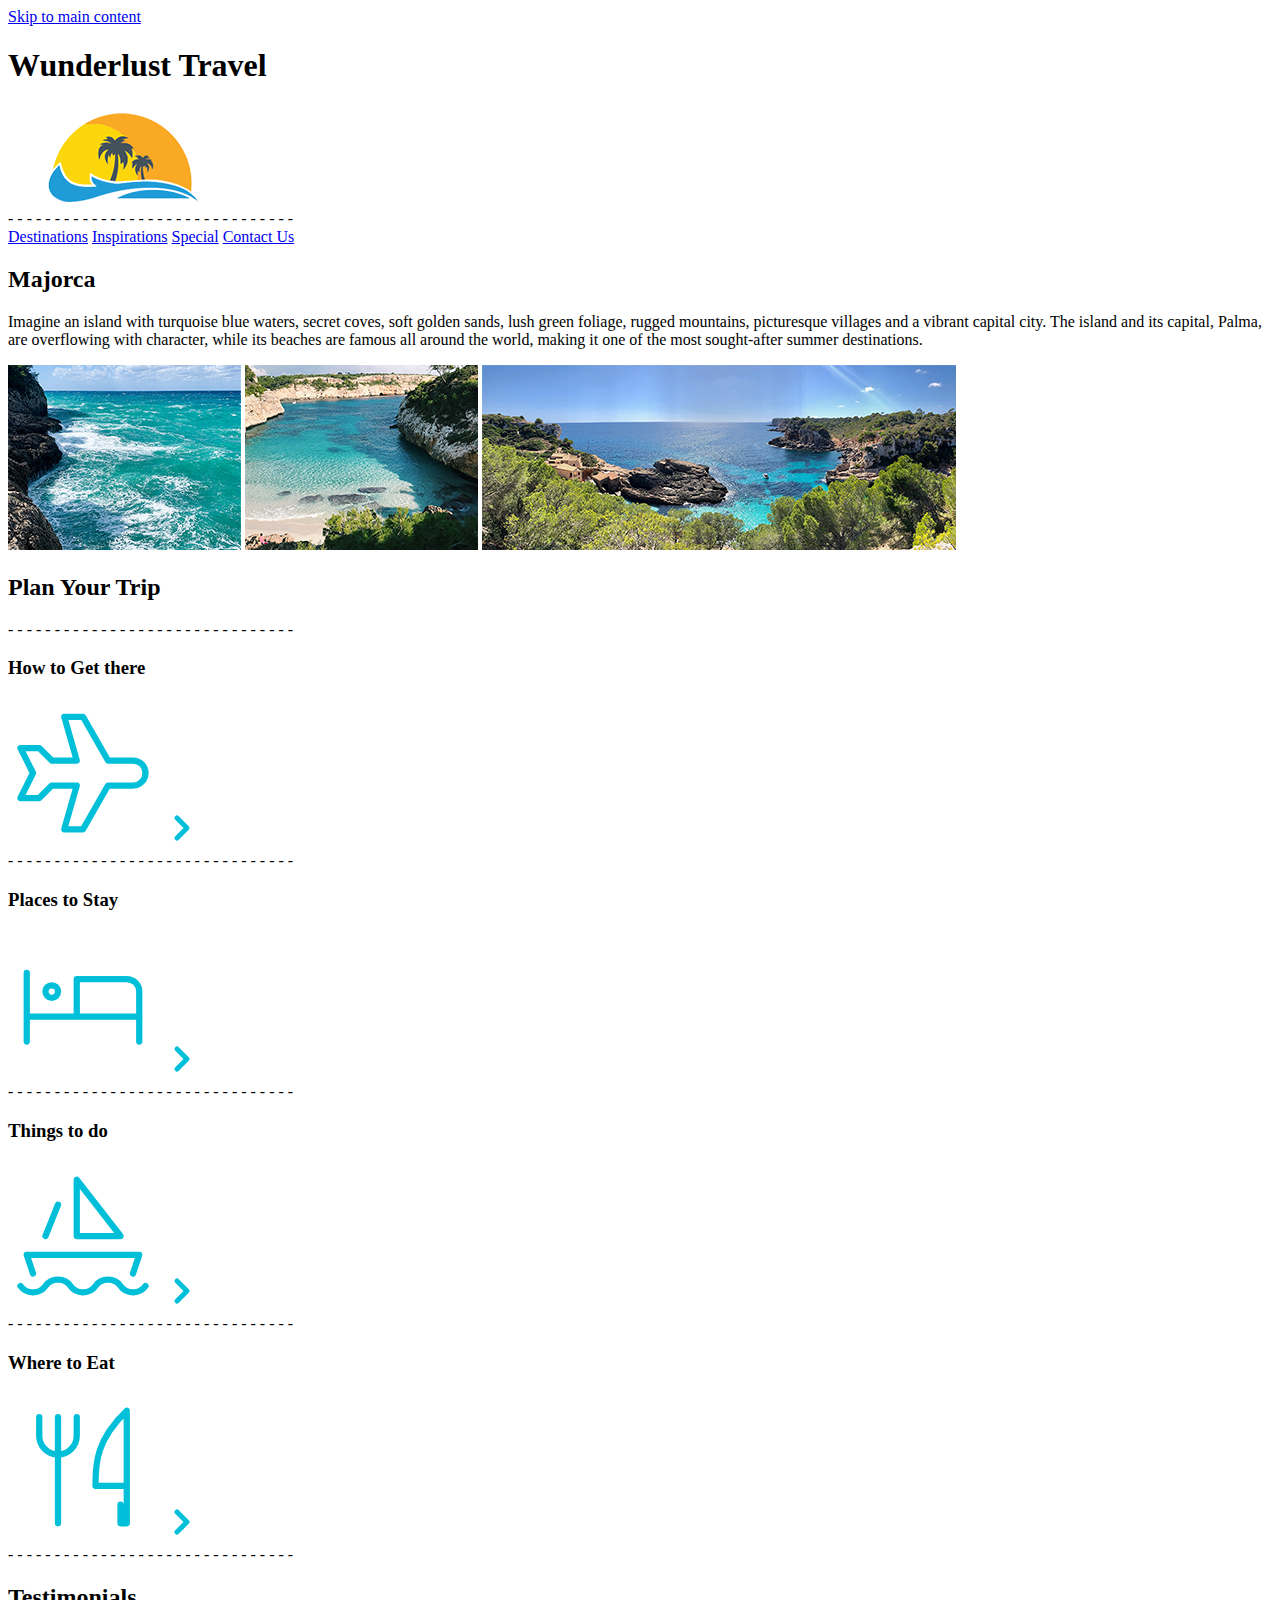
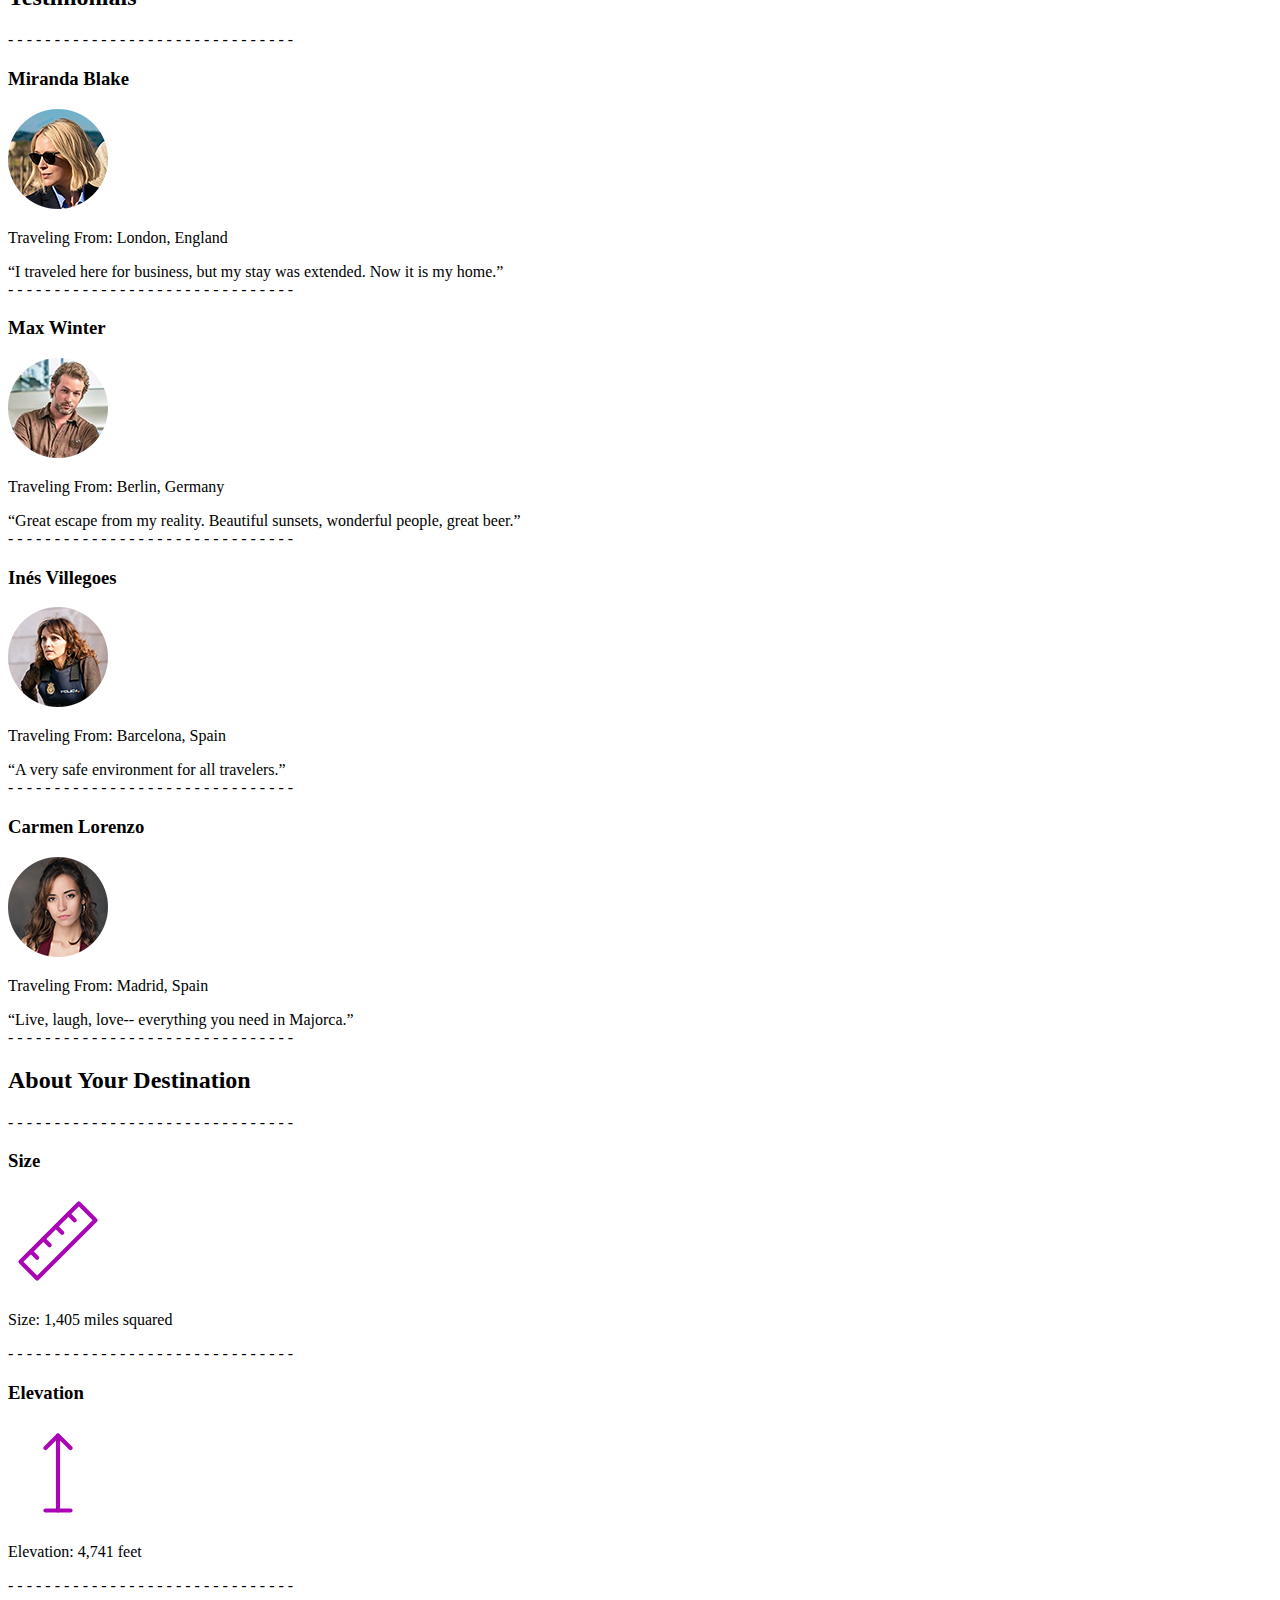
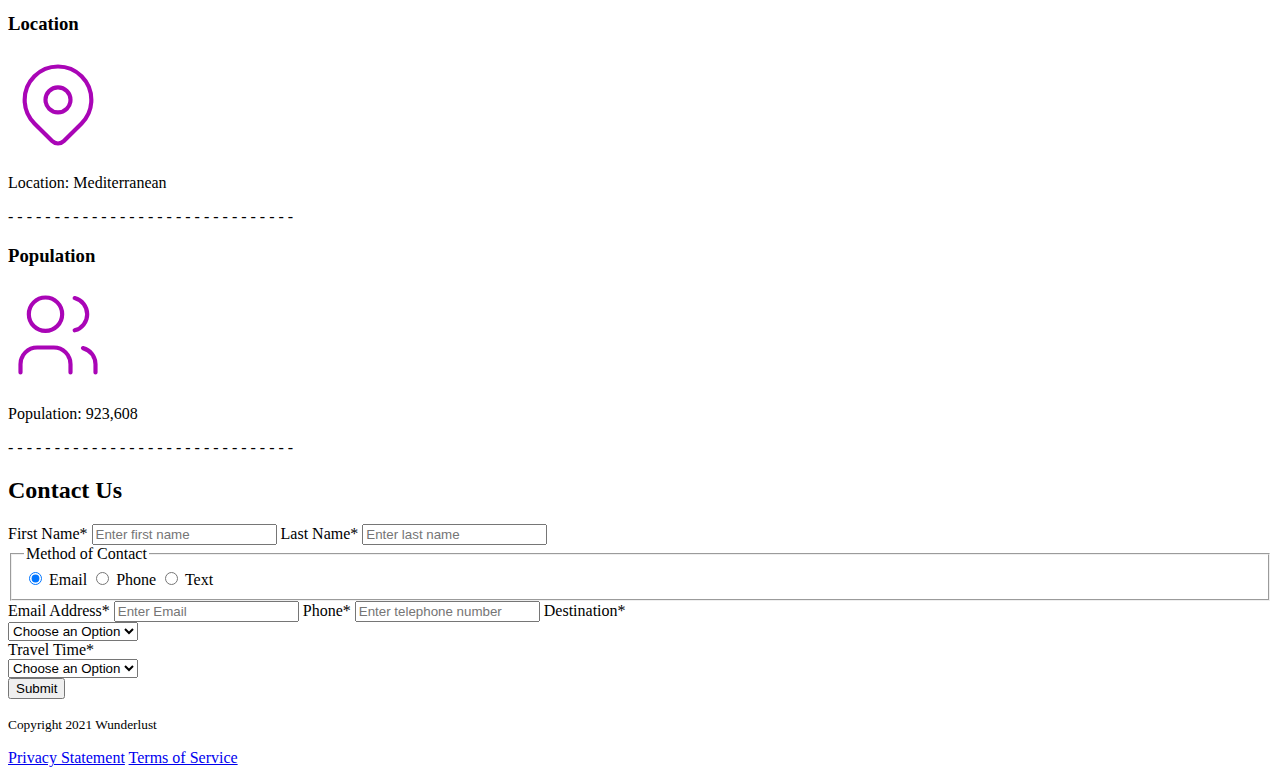
<file: index.html>
<!DOCTYPE html>
<html lang="en">
    <head>
		<meta charset="utf-8">
        <meta name ="viewport" content="width=device-width, initial-scale=1">
		<meta name="author" content="Valerie Loera">
		<title>Wunderlust Travel</title>
	</head>
	<body>
        <a href="#main-content" id="skipLink">Skip to main content</a>
		<header>
            <h1>Wunderlust Travel </h1>
            <picture>
                <source media="(max-width: 320px)" srcset="images/logo-S.png">
                <source media="(max-width: 780px)" srcset="images/logo-M.png">
                <source media="(min-width: 1024px)" srcset="images/logo-L.png">
                <img src="images/logo-S.png" alt="logo of wunderlust, a sun with two palm tress with water in front">
            </picture>
            
        </header>
        - - - - - - - - - - - - - - - - - - - - - - - - - - - - - - - 
        <nav>
            <a href="#destinations">Destinations</a>
            <a href="#inspirations">Inspirations</a>
            <a href="#special">Special</a>
            <a href="#contactus">Contact Us</a>
        </nav>


        <main>
            <section>
                <h2>Majorca</h2>
                <p>Imagine an island with turquoise blue waters, secret coves, soft golden sands, lush green foliage, rugged mountains, picturesque villages and a vibrant capital city. The island and its capital, Palma, are overflowing with character, while its beaches are famous all around the world, making it one of the most sought-after summer destinations.</p>
                <picture>
                    <source media="(min-width: 320px)" srcset="images/majorca-waves-S.png">
                    <source media="(max-width: 780px)" srcset="majorca-waves-M.png">
                    <source media="(max-width: 1024px)" srcset="majorca-waves-L.png">
                    <img src="majoeca-waves.png" alt="Waves in Majorca">
                </picture>

                <picture>
                    <source media="(min-width: 320px)" srcset="images/majorca-beach-S.png">
                    <source media="(max-width: 780px)" srcset="majorca-beach-M.png.png">
                    <source media="(max-width: 1024px)" srcset="majorca-beach-L.png">
                    <img src="majoeca-beach.png" alt="Beach in Majorca">
                </picture>

                <picture>
                    <source media="(min-width: 320px)" srcset="images/majorca-cove-S.png">
                    <source media="(max-width: 780px)" srcset="majorca-cove-M.png.png">
                    <source media="(max-width: 1024px)" srcset="majorca-cove-L.png">
                    <img src="majoeca-cove.png" alt="Cove in Majorca">
                </picture>
            </section>

            <section>
                <h2>Plan Your Trip</h2>
                - - - - - - - - - - - - - - - - - - - - - - - - - - - - - - - 

                <h3>How to Get there</h3>
                
                    <svg xmlns="http://www.w3.org/2000/svg" class="icon icon-tabler icon-tabler-plane" width="150" height="150" viewBox="0 0 24 24" stroke-width="1" stroke="#00bfd8" fill="none" stroke-linecap="round" stroke-linejoin="round">
                        <path stroke="none" d="M0 0h24v24H0z" fill="none"/>
                        <path d="M16 10h4a2 2 0 0 1 0 4h-4l-4 7h-3l2 -7h-4l-2 2h-3l2 -4l-2 -4h3l2 2h4l-2 -7h3z" />
                    </svg>
                    <a href=”#” title=”Searchforflights”>
                        <svg xmlns="http://www.w3.org/2000/svg" class="icon icon-tabler icon-tabler-chevron-right" width="40" height="40" viewBox="0 0 24 24" stroke-width="3" stroke="#00bfd8" fill="none" stroke-linecap="round" stroke-linejoin="round">
                            <path stroke="none" d="M0 0h24v24H0z" fill="none"/>
                            <polyline points="9 6 15 12 9 18" />
                        </svg>
                    </a>
            </section>
- - - - - - - - - - - - - - - - - - - - - - - - - - - - - - - 
            <section>
                <h3>Places to Stay</h3>
                <svg xmlns="http://www.w3.org/2000/svg" class="icon icon-tabler icon-tabler-bed" width="150" height="150" viewBox="0 0 24 24" stroke-width="1" stroke="#00bfd8" fill="none" stroke-linecap="round" stroke-linejoin="round">
                    <path stroke="none" d="M0 0h24v24H0z" fill="none"/>
                    <path d="M3 7v11m0 -4h18m0 4v-8a2 2 0 0 0 -2 -2h-8v6" />
                    <circle cx="7" cy="10" r="1" />
                </svg>
                  
                <a href=”#” title=”SearchforHotels”>
                    <svg xmlns="http://www.w3.org/2000/svg" class="icon icon-tabler icon-tabler-chevron-right" width="40" height="40" viewBox="0 0 24 24" stroke-width="3" stroke="#00bfd8" fill="none" stroke-linecap="round" stroke-linejoin="round">
                        <path stroke="none" d="M0 0h24v24H0z" fill="none"/>
                        <polyline points="9 6 15 12 9 18" />
                    </svg>
                </a>
            </section>

- - - - - - - - - - - - - - - - - - - - - - - - - - - - - - - 
            <section>
                <h3>Things to do</h3>
                <svg xmlns="http://www.w3.org/2000/svg" class="icon icon-tabler icon-tabler-sailboat" width="150" height="150" viewBox="0 0 24 24" stroke-width="1" stroke="#00bfd8" fill="none" stroke-linecap="round" stroke-linejoin="round">
                    <path stroke="none" d="M0 0h24v24H0z" fill="none"/>
                    <path d="M2 20a2.4 2.4 0 0 0 2 1a2.4 2.4 0 0 0 2 -1a2.4 2.4 0 0 1 2 -1a2.4 2.4 0 0 1 2 1a2.4 2.4 0 0 0 2 1a2.4 2.4 0 0 0 2 -1a2.4 2.4 0 0 1 2 -1a2.4 2.4 0 0 1 2 1a2.4 2.4 0 0 0 2 1a2.4 2.4 0 0 0 2 -1" />
                    <path d="M4 18l-1 -3h18l-1 3" />
                    <path d="M11 12h7l-7 -9v9" />
                    <line x1="8" y1="7" x2="6" y2="12" />
                  </svg>
                  
                <a href=”#” title=”SearchforActivities”>
                  <svg xmlns="http://www.w3.org/2000/svg" class="icon icon-tabler icon-tabler-chevron-right" width="40" height="40" viewBox="0 0 24 24" stroke-width="3" stroke="#00bfd8" fill="none" stroke-linecap="round" stroke-linejoin="round">
                    <path stroke="none" d="M0 0h24v24H0z" fill="none"/>
                    <polyline points="9 6 15 12 9 18" />
                  </svg>
                </a>
            </section>


- - - - - - - - - - - - - - - - - - - - - - - - - - - - - - -
            <section>
                <h3>Where to Eat</h3>
                <svg xmlns="http://www.w3.org/2000/svg" class="icon icon-tabler icon-tabler-tools-kitchen-2" width="150" height="150" viewBox="0 0 24 24" stroke-width="1" stroke="#00bfd8" fill="none" stroke-linecap="round" stroke-linejoin="round">
                    <path stroke="none" d="M0 0h24v24H0z" fill="none"/>
                    <path d="M19 3v12h-5c-.023 -3.681 .184 -7.406 5 -12zm0 12v6h-1v-3m-10 -14v17m-3 -17v3a3 3 0 1 0 6 0v-3" />
                  </svg>
                  
                <a href=”#” title=”SearchforRestaurants”> 
                  <svg xmlns="http://www.w3.org/2000/svg" class="icon icon-tabler icon-tabler-chevron-right" width="40" height="40" viewBox="0 0 24 24" stroke-width="3" stroke="#00bfd8" fill="none" stroke-linecap="round" stroke-linejoin="round">
                    <path stroke="none" d="M0 0h24v24H0z" fill="none"/>
                    <polyline points="9 6 15 12 9 18" />
                  </svg>
                </a>
            </section>


- - - - - - - - - - - - - - - - - - - - - - - - - - - - - - - 

            <section>
                <h2>Testimonials</h2>
- - - - - - - - - - - - - - - - - - - - - - - - - - - - - - - 
                <section>
                    <h3>Miranda Blake</h3>
                    <picture>
                        <source media="(min-width: 320px)" srcset="images/miranda-blake-S.png">
                        <source media="(max-width: 780px)" srcset="miranda-blake-M.png">
                        <source media="(max-width: 1024px)" srcset="miranda-blake-L.png">
                        <img src="miranda-blake.png" alt="Photo of Miranada Blake">
                    </picture>
                    <p>Traveling From: London, England</p>
                    <q>I traveled here for business, but my stay was extended. Now it is my home.</q>
                </section>
- - - - - - - - - - - - - - - - - - - - - - - - - - - - - - - 
                <section>
                    <h3>Max Winter</h3>
                    <picture>
                        <source media="(min-width: 320px)" srcset="images/max-winter-S.png">
                        <source media="(max-width: 780px)" srcset="max-winter-M.png">
                        <source media="(max-width: 1024px)" srcset="max-winter-L.png">
                        <img src="max-winter.png" alt="Photo of Max Winter">
                    </picture> 
                    <p>Traveling From: Berlin, Germany</p>
                        <q>Great escape from my reality. Beautiful sunsets, wonderful people, great beer.</q>
                </section>
- - - - - - - - - - - - - - - - - - - - - - - - - - - - - - - 
                <section>
                    <h3>Inés Villegoes</h3>
                    <picture>
                        <source media="(min-width: 320px)" srcset="images/ines-villegoes-S.png">
                        <source media="(max-width: 780px)" srcset="ines-villegoes-M.png">
                        <source media="(max-width: 1024px)" srcset="ines-villegoes-L.png">
                        <img src="ines-villegoes.png" alt="Photo of Ines Villegoes">
                    </picture>
                    <p>Traveling From: Barcelona, Spain</p>
                        <q>A very safe environment for all travelers.</q>
                </section>

- - - - - - - - - - - - - - - - - - - - - - - - - - - - - - - 
                <article>
                    <h3>Carmen Lorenzo</h3>
                    <picture>
                        <source media="(min-width: 320px)" srcset="images/carmen-lorenzo-S.png">
                        <source media="(max-width: 780px)" srcset="carmen-lorenzo-M.png">
                        <source media="(max-width: 1024px)" srcset="carmen-lorenzo-L.png">
                        <img src="carmen-lorenzo.png" alt="Photo of Caremn Lorenzo">
                    </picture>
                    <p>Traveling From: Madrid, Spain</p>
                    <q>Live, laugh, love-- everything you need in Majorca.</q>
                </article>
            </section>
- - - - - - - - - - - - - - - - - - - - - - - - - - - - - - - 

            <section>
                <h2>About Your Destination</h2>
- - - - - - - - - - - - - - - - - - - - - - - - - - - - - - - 
                <section>
                    <h3>Size</h3>
                    <svg xmlns="http://www.w3.org/2000/svg" class="icon icon-tabler icon-tabler-ruler-2" width="100" height="100" viewBox="0 0 24 24" stroke-width="1" stroke="#a905b6" fill="none" stroke-linecap="round" stroke-linejoin="round">
                    <path stroke="none" d="M0 0h24v24H0z" fill="none"/>
                    <path d="M17 3l4 4l-14 14l-4 -4z" />
                    <path d="M16 7l-1.5 -1.5" />
                    <path d="M13 10l-1.5 -1.5" />
                    <path d="M10 13l-1.5 -1.5" />
                    <path d="M7 16l-1.5 -1.5" />
                    </svg>

                    <p>Size: 1,405 miles squared</p>
                </section>

- - - - - - - - - - - - - - - - - - - - - - - - - - - - - - - 
                <section> 
                    <h3>Elevation</h3>
                    <svg xmlns="http://www.w3.org/2000/svg" class="icon icon-tabler icon-tabler-arrow-top-bar" width="100" height="100" viewBox="0 0 24 24" stroke-width="1" stroke="#a905b6" fill="none" stroke-linecap="round" stroke-linejoin="round">
                    <path stroke="none" d="M0 0h24v24H0z" fill="none"/>
                    <line x1="12" y1="21" x2="12" y2="3" />
                    <path d="M15 6l-3 -3l-3 3" />
                    <line x1="9" y1="21" x2="15" y2="21" />
                    </svg>

                    <p>Elevation: 4,741 feet</p>
                </section>
- - - - - - - - - - - - - - - - - - - - - - - - - - - - - - - 
                <section>   
                    <h3>Location</h3>
                    <svg xmlns="http://www.w3.org/2000/svg" class="icon icon-tabler icon-tabler-map-pin" width="100" height="100" viewBox="0 0 24 24" stroke-width="1" stroke="#a905b6" fill="none" stroke-linecap="round" stroke-linejoin="round">
                    <path stroke="none" d="M0 0h24v24H0z" fill="none"/>
                    <circle cx="12" cy="11" r="3" />
                    <path d="M17.657 16.657l-4.243 4.243a2 2 0 0 1 -2.827 0l-4.244 -4.243a8 8 0 1 1 11.314 0z" />
                    </svg>
                    <p>Location: Mediterranean</p>
                </section> 
- - - - - - - - - - - - - - - - - - - - - - - - - - - - - - - 
                <section> 
                    <h3>Population</h3>
                    <svg xmlns="http://www.w3.org/2000/svg" class="icon icon-tabler icon-tabler-users" width="100" height="100" viewBox="0 0 24 24" stroke-width="1" stroke="#a905b6" fill="none" stroke-linecap="round" stroke-linejoin="round">
                    <path stroke="none" d="M0 0h24v24H0z" fill="none"/>
                    <circle cx="9" cy="7" r="4" />
                    <path d="M3 21v-2a4 4 0 0 1 4 -4h4a4 4 0 0 1 4 4v2" />
                    <path d="M16 3.13a4 4 0 0 1 0 7.75" />
                    <path d="M21 21v-2a4 4 0 0 0 -3 -3.85" />
                    </svg>

                    <p>Population: 923,608</p>
                </section>
            </section>
        
    
- - - - - - - - - - - - - - - - - - - - - - - - - - - - - - - 
            <section>
                <h2>Contact Us</h2>
                <form>
                    <label for="myfirstname">First Name<span class="required">*</span></label> 
                    <input type="text" id="myfirstname" name="myfirstname" placeholder="Enter first name" required>

                    <label for="mylastname">Last Name<span class="required">*</span></label> 
                    <input type="text" id="mylastname" name="mylastname" placeholder="Enter last name" required>

                    <fieldset>
                        <legend>Method of Contact</legend>
                        <input type="radio" name="contact-pref" id="pref-email" checked>
                        <label for="pref-email">Email</label>
                        <input type="radio" name="contact-pref" id="pref-phone">
                        <label for="pref-phone">Phone</label>
                        <input type="radio"
                        name="contact-pref" id="pref-text">
                        <label for="pref-text">Text</label>
                    </fieldset>
                    
                    <label for="my-email">Email Address<span class="required">*</span></label>
				    <input type="email" name="my-email" id="my-email" placeholder="Enter Email" required>
                    <label for="my-phone">Phone<span class="required">*</span></label>
				    <input type="tel" name="my-phone" id="my-phone" placeholder="Enter telephone number" required>
                    
                    <label for="destination">Destination<span class="required">*</span></label>
                            <div class="custom-select">
                                <select name="destination" id="destination" required>
                                    <option value="" disabled selected>Choose an Option</option>
                                    <option value="barcelona">Barcelona</option>
                                    <option value="granada">Granada</option>
                                    <option value="ibiza">Ibiza</option>
                                    <option value="madrid">Madrid</option>
                                    <option value="majora">Majora</option>
                                    <option value="seville">Seville</option>
                                    <option value="tenerife">Tenerife</option>
                                    <option value="valencia">Valencia</option>
                                </select>
                                <span class="focus"></span>
                            </div>

                    <label for="traveltime">Travel Time<span class="required">*</span></label>
                            <div class="custom-select">
                                <select name="traveltime" id="traveltime" required>
                                    <option value="" disabled selected>Choose an Option</option>
                                    <option value="fall">Fall</option>
                                    <option value="winter">Winter</option>
                                    <option value="spring">Spring</option>
                                    <option value="summer">Summer</option>
                                    <option value="flexible">Flexible</option>
                                </select>
                                <span class="focus"></span>
                            </div>

                    <input type="submit" name="mySubmit" id="mySubmit" value="Submit">
                </form>
            </section>


        </main>

        <footer>
            <p><small>Copyright 2021 Wunderlust</small></p>
            <a href="#">Privacy Statement</a>
            <a href="#">Terms of Service</a>
        </footer>
    </body>
</html>
</file>
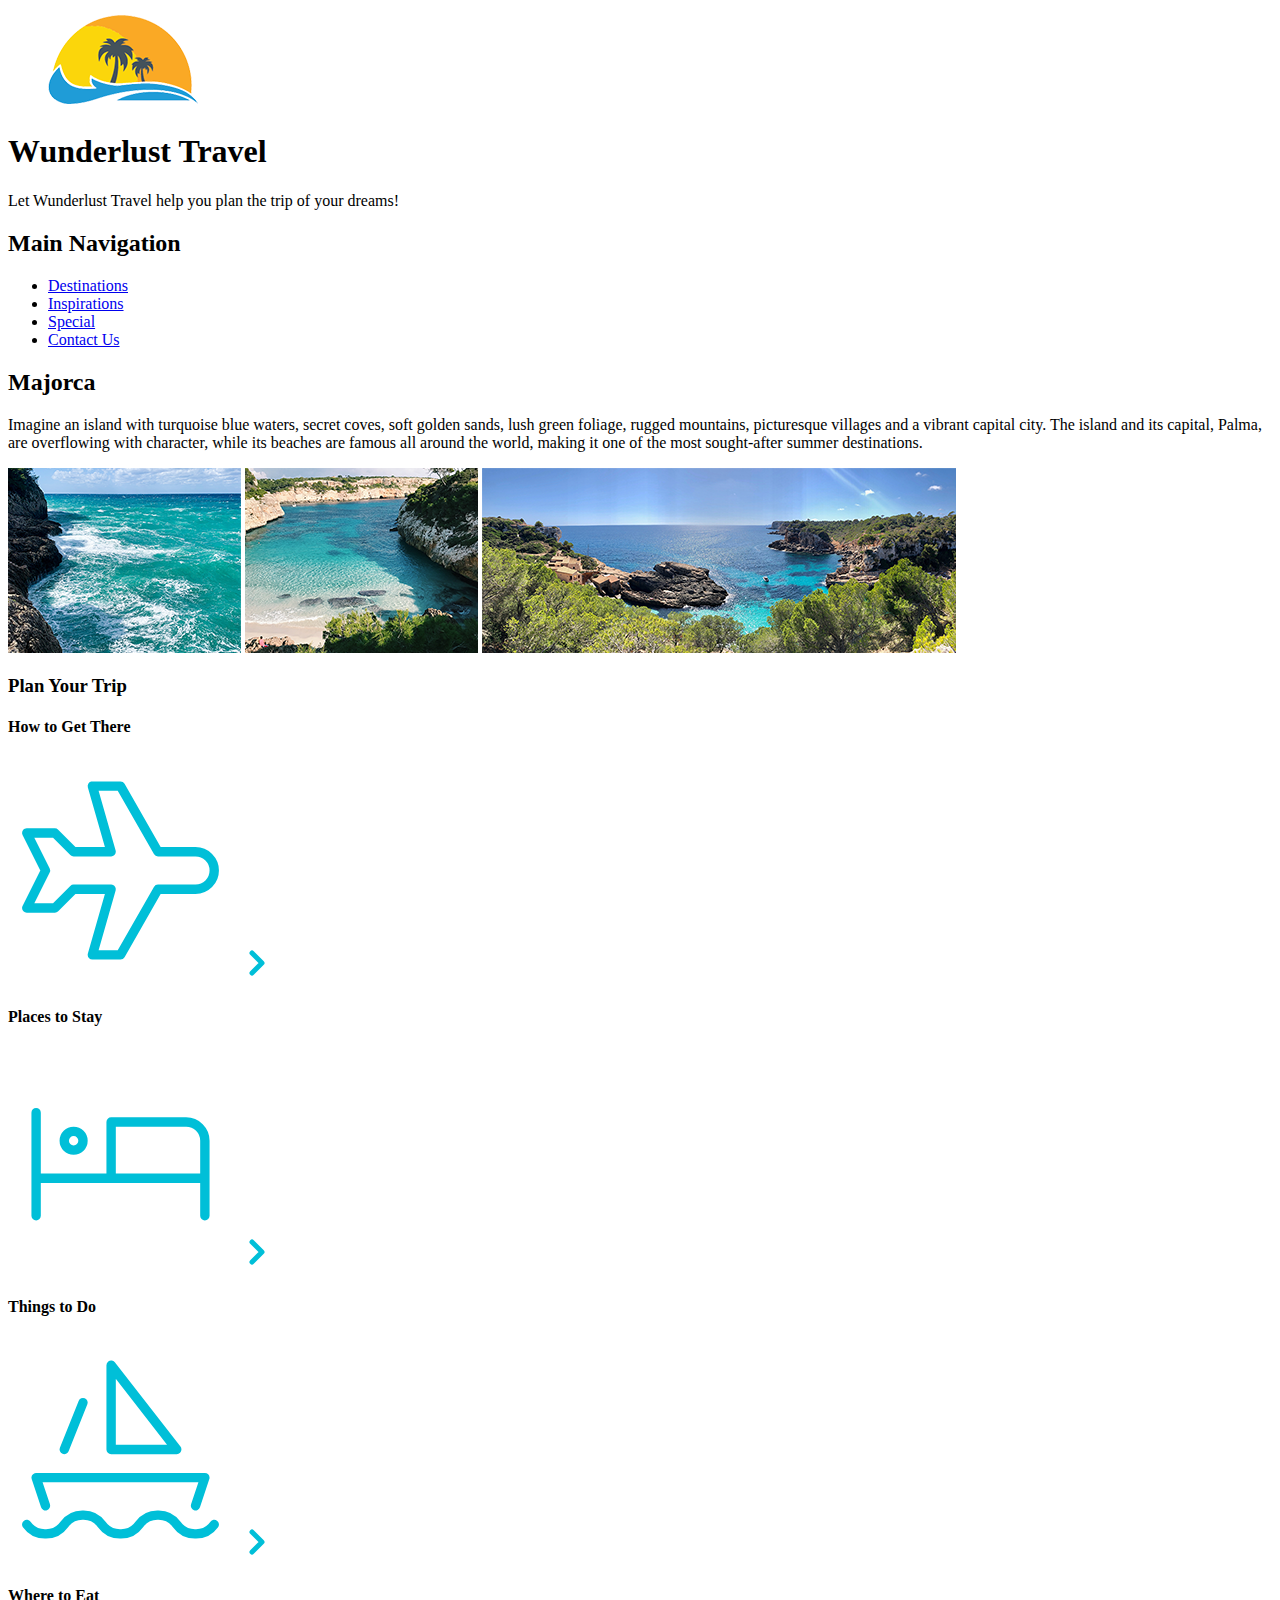
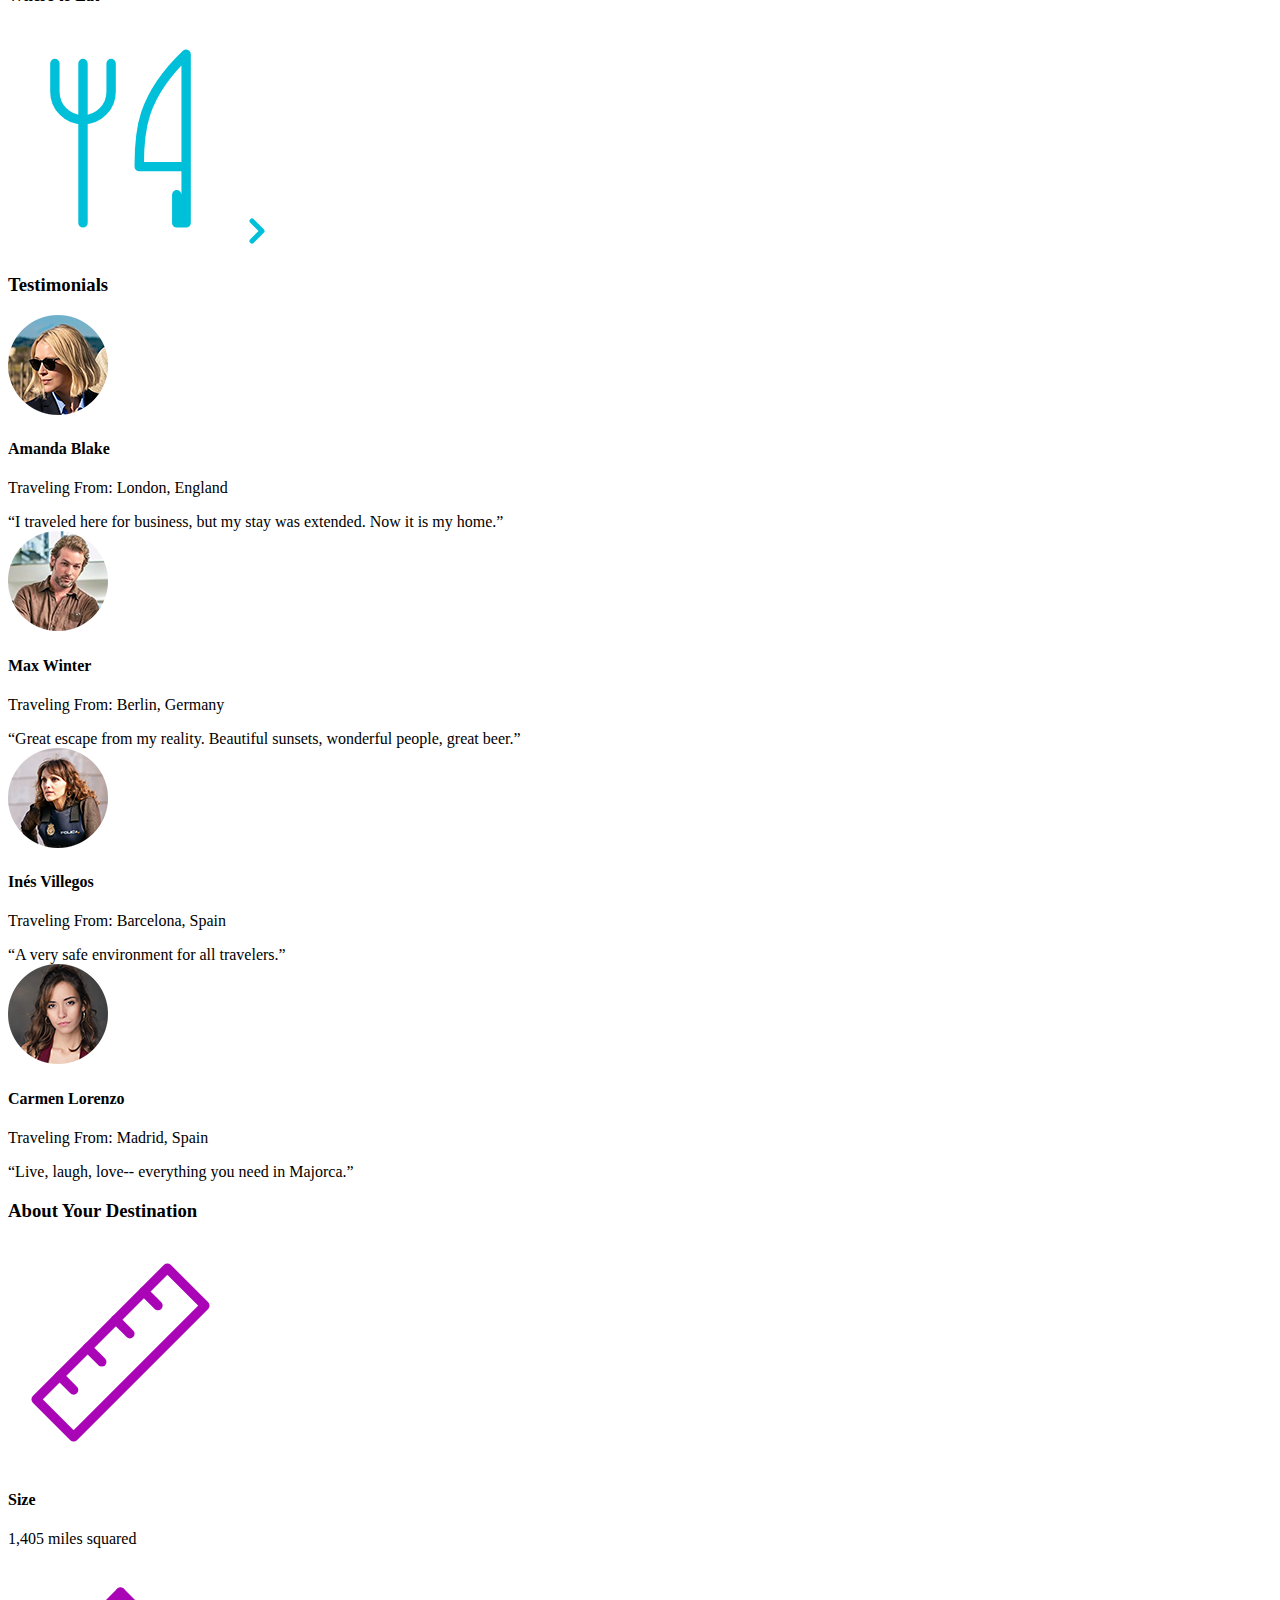
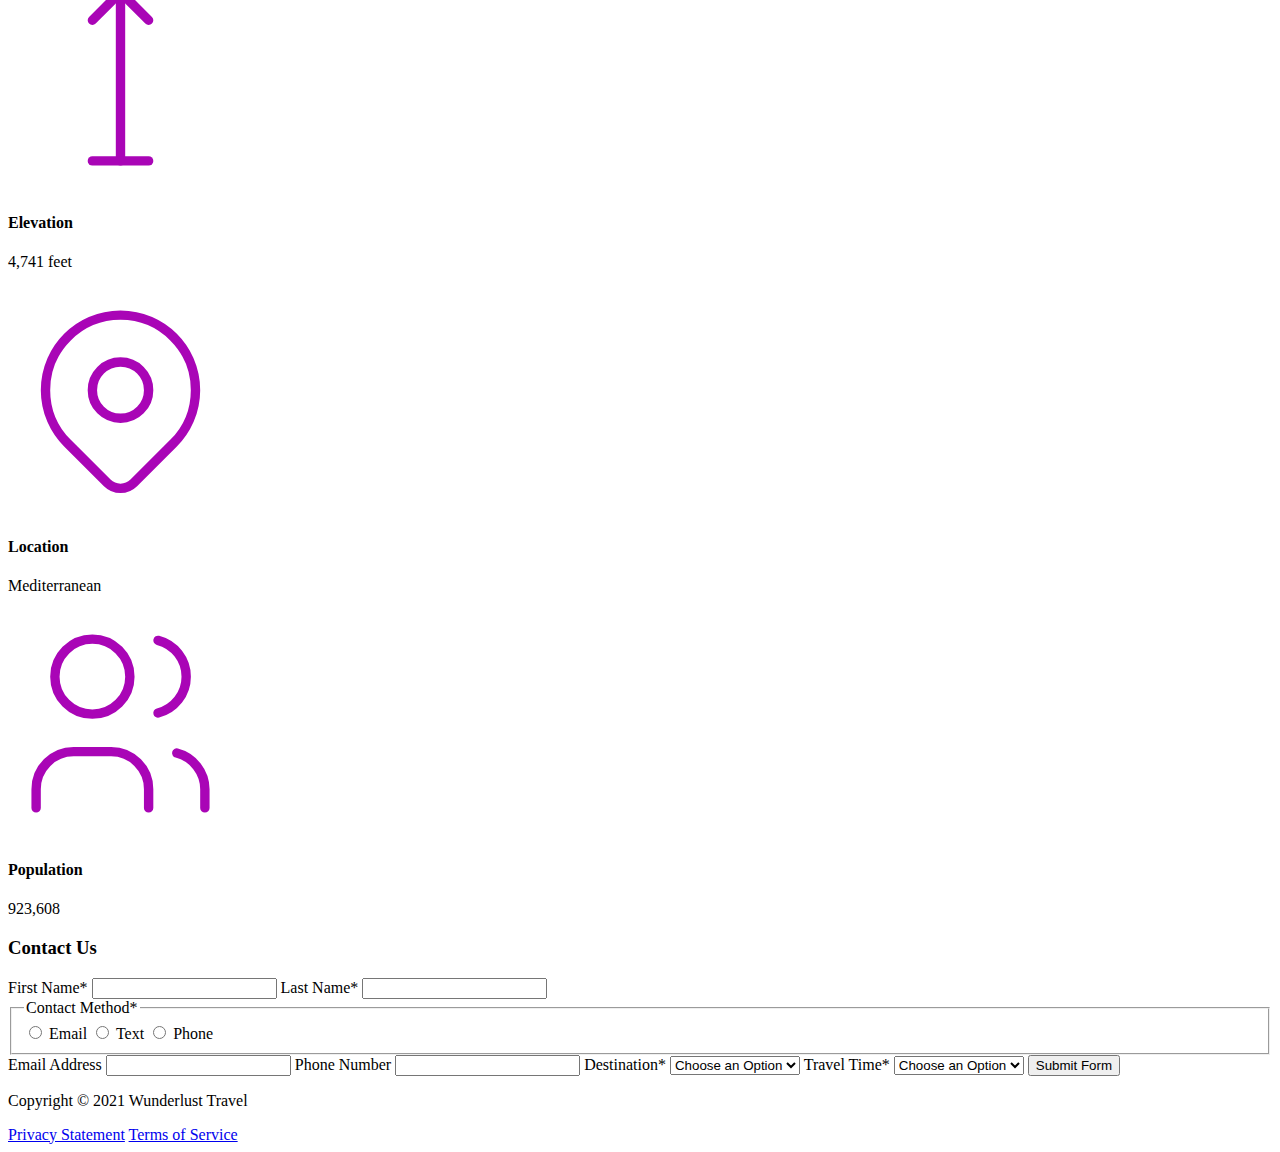
<file: majorca.html>
<!DOCTYPE html>
<html lang="en">
    <head>
<!--         Add all required tags in the head here - meta tags for SEO, responsiveness, and with info about the page, etc., in addition to tags to create a card on Twitter with a large image and open graph tags to allow for sharing on other social media sites -->
        <meta charset="utf-8">
        <meta name ="viewport" content="width=device-width, initial-scale=1">
        <meta name="author" content="Valerie Loera">
        <meta name="description" content="The website for Majorca, best place to plan a trip.">
        <title>Wunderlust Travel</title>
        <!-- OPEN GRAPH/SOCIAL MEDIA META TAGS -->

        <!-- For Twitter -->
        <meta name="twitter:card" content="summary">
        <meta name="twitter:site" content="@WunderlustTravel">
        <meta name="twitter:tile" content="Wunderlust Travel">
        <meta name="twitter:description" content="Learn more about Wunderlust Travel.">
        <meta name="twitter:image" content="https://lpalson.github.io/wunderlust/images/logo.png">

        <!-- Open Graph -->	
        <meta property="og:title" content="Wunderlust Travel">
        <meta property="og:description" content="Information about Wunderlust travel.">
        <meta property="og:image" content="https://lpalson.github.io/wunderlust/images/logo.png">
        <meta property="og:url" content="https://WunderlustTravel.org">
        <meta property="og:type" content="Website">

    </head>
    <body>
<!--         Reveiew the document and add the proper tags to all of the headings  throughout. Use the outline feature in the validator to ensure that these have been added correctly. See the image of the correct outline as a reference if you have questions 

Also review the alt text on all of the images to ensure that it is descriptive and appropriate-->
        <header>
            <picture>
                <source media="(max-width: 320px)" srcset="images/logo-S.png">
                <source media="(max-width: 780px)" srcset="images/logo-M.png">
                <source media="(min-width: 1024px)" srcset="images/logo-L.png">
                <img src="images/logo-S.png" alt="logo of wunderlust, a sun with two palm tress with water in front">
            </picture>
            <h1>Wunderlust Travel</h1>
            <p>Let Wunderlust Travel help you plan the trip of your dreams!</p>
            <nav>
                <h2>Main Navigation</h2>
                <ul>
                    <li><a href="#">Destinations</a></li>
                    <li><a href="#">Inspirations</a></li>
                    <li><a href="#">Special</a></li>
                    <li><a href="#">Contact Us</a></li>
                </ul>
            </nav>
        </header>
        <main>
            <article>  
                <h2>Majorca</h2>
                <p>Imagine an island with turquoise blue waters, secret coves, soft golden sands, lush green foliage, rugged mountains, picturesque villages and a vibrant capital city. The island and its capital, Palma, are overflowing with character, while its beaches are famous all around the world, making it one of the most sought-after summer destinations.</p>
                <picture>
                    <source media="(min-width: 320px)" srcset="images/majorca-waves-S.png">
                    <source media="(max-width: 780px)" srcset="majorca-waves-M.png">
                    <source media="(max-width: 1024px)" srcset="majorca-waves-L.png">
                    <img src="majoeca-waves.png" alt="Waves in Majorca">
                </picture>
                <picture>
                    <source media="(min-width: 320px)" srcset="images/majorca-beach-S.png">
                    <source media="(max-width: 780px)" srcset="majorca-beach-M.png.png">
                    <source media="(max-width: 1024px)" srcset="majorca-beach-L.png">
                    <img src="majoeca-beach.png" alt="Beach in Majorca">
                </picture>
                <picture>
                    <source media="(min-width: 320px)" srcset="images/majorca-cove-S.png">
                    <source media="(max-width: 780px)" srcset="majorca-cove-M.png.png">
                    <source media="(max-width: 1024px)" srcset="majorca-cove-L.png">
                    <img src="majoeca-cove.png" alt="Cove in Majorca">
                </picture>
                <section>
                    <h3>Plan Your Trip</h3>
                    <section>
                        <h4>How to Get There</h4>
                        <svg xmlns="http://www.w3.org/2000/svg" class="icon icon-tabler icon-tabler-plane" width="225" height="225" viewBox="0 0 24 24" stroke-width="1" stroke="#00bfd8" fill="none" stroke-linecap="round" stroke-linejoin="round"> <path stroke="none" d="M0 0h24v24H0z" fill="none"/> <path d="M16 10h4a2 2 0 0 1 0 4h-4l-4 7h-3l2 -7h-4l-2 2h-3l2 -4l-2 -4h3l2 2h4l-2 -7h3z" /></svg>
                        <a href="#" title="Search for flights">
                            <svg xmlns="http://www.w3.org/2000/svg" class="icon icon-tabler icon-tabler-chevron-right" width="40" height="40" viewBox="0 0 24 24" stroke-width="3" stroke="#00bfd8" fill="none" stroke-linecap="round" stroke-linejoin="round"><path stroke="none" d="M0 0h24v24H0z" fill="none"/><polyline points="9 6 15 12 9 18" /></svg>
                        </a>
                    </section>      
                    <section>
                        <h4>Places to Stay</h4>
                        <svg xmlns="http://www.w3.org/2000/svg" class="icon icon-tabler icon-tabler-bed" width="225" height="225" viewBox="0 0 24 24" stroke-width="1" stroke="#00bfd8" fill="none" stroke-linecap="round" stroke-linejoin="round"><path stroke="none" d="M0 0h24v24H0z" fill="none"/><path d="M3 7v11m0 -4h18m0 4v-8a2 2 0 0 0 -2 -2h-8v6" /><circle cx="7" cy="10" r="1" /></svg>
                        <a href="#" title="Search for hotels">
                            <svg xmlns="http://www.w3.org/2000/svg" class="icon icon-tabler icon-tabler-chevron-right" width="40" height="40" viewBox="0 0 24 24" stroke-width="3" stroke="#00bfd8" fill="none" stroke-linecap="round" stroke-linejoin="round"><path stroke="none" d="M0 0h24v24H0z" fill="none"/><polyline points="9 6 15 12 9 18" /></svg> 
                        </a>
                    </section>
                    <section>
                        <h4>Things to Do</h4>
                        <svg xmlns="http://www.w3.org/2000/svg" class="icon icon-tabler icon-tabler-sailboat" width="225" height="225" viewBox="0 0 24 24" stroke-width="1" stroke="#00bfd8" fill="none" stroke-linecap="round" stroke-linejoin="round"><path stroke="none" d="M0 0h24v24H0z" fill="none"/><path d="M2 20a2.4 2.4 0 0 0 2 1a2.4 2.4 0 0 0 2 -1a2.4 2.4 0 0 1 2 -1a2.4 2.4 0 0 1 2 1a2.4 2.4 0 0 0 2 1a2.4 2.4 0 0 0 2 -1a2.4 2.4 0 0 1 2 -1a2.4 2.4 0 0 1 2 1a2.4 2.4 0 0 0 2 1a2.4 2.4 0 0 0 2 -1" /><path d="M4 18l-1 -3h18l-1 3" /><path d="M11 12h7l-7 -9v9" /><line x1="8" y1="7" x2="6" y2="12" /></svg>
                        <a href="#" title="Search for Activities">
                            <svg xmlns="http://www.w3.org/2000/svg" class="icon icon-tabler icon-tabler-chevron-right" width="40" height="40" viewBox="0 0 24 24" stroke-width="3" stroke="#00bfd8" fill="none" stroke-linecap="round" stroke-linejoin="round"><path stroke="none" d="M0 0h24v24H0z" fill="none"/><polyline points="9 6 15 12 9 18" /></svg> 
                        </a>                     
                    </section>    
                    <section>
                        <h4>Where to Eat</h4>
                        <svg xmlns="http://www.w3.org/2000/svg" class="icon icon-tabler icon-tabler-tools-kitchen-2" width="225" height="225" viewBox="0 0 24 24" stroke-width="1" stroke="#00bfd8" fill="none" stroke-linecap="round" stroke-linejoin="round"><path stroke="none" d="M0 0h24v24H0z" fill="none"/><path d="M19 3v12h-5c-.023 -3.681 .184 -7.406 5 -12zm0 12v6h-1v-3m-10 -14v17m-3 -17v3a3 3 0 1 0 6 0v-3" /></svg>
                        <a href="#" title="Search for Restaurants">
                            <svg xmlns="http://www.w3.org/2000/svg" class="icon icon-tabler icon-tabler-chevron-right" width="40" height="40" viewBox="0 0 24 24" stroke-width="3" stroke="#00bfd8" fill="none" stroke-linecap="round" stroke-linejoin="round"><path stroke="none" d="M0 0h24v24H0z" fill="none"/><polyline points="9 6 15 12 9 18" /></svg>                          
                        </a>
                    </section>   
                </section>
                <section>
                    <h3>Testimonials</h3>
                    <section>
                        <picture>
                            <source media="(min-width: 320px)" srcset="images/miranda-blake-S.png">
                            <source media="(max-width: 780px)" srcset="miranda-blake-M.png">
                            <source media="(max-width: 1024px)" srcset="miranda-blake-L.png">
                            <img src="miranda-blake.png" alt="Photo of Miranada Blake">
                        </picture>
                        <h4>Amanda Blake</h4>
                        <p>Traveling From: London, England</p>
                        <q>I traveled here for business, but my stay was extended. Now it is my home.</q>
                    </section>
                    <section>
                        <picture>
                            <source media="(min-width: 320px)" srcset="images/max-winter-S.png">
                            <source media="(max-width: 780px)" srcset="max-winter-M.png">
                            <source media="(max-width: 1024px)" srcset="max-winter-L.png">
                            <img src="max-winter.png" alt="Photo of Max Winter">
                        </picture> 
                        <h4>Max Winter</h4>
                        <p>Traveling From: Berlin, Germany</p>
                        <q>Great escape from my reality. Beautiful sunsets, wonderful people, great beer.</q>
                    </section>
                    <section>
                        <picture>
                            <source media="(min-width: 320px)" srcset="images/ines-villegoes-S.png">
                            <source media="(max-width: 780px)" srcset="ines-villegoes-M.png">
                            <source media="(max-width: 1024px)" srcset="ines-villegoes-L.png">
                            <img src="ines-villegoes.png" alt="Photo of Ines Villegoes">
                        </picture>
                        <h4>Inés Villegos</h4>
                        <p>Traveling From: Barcelona, Spain</p>
                        <q>A very safe environment for all travelers.</q>
                    </section>
                    <section>
                        <picture>
                            <source media="(min-width: 320px)" srcset="images/carmen-lorenzo-S.png">
                            <source media="(max-width: 780px)" srcset="carmen-lorenzo-M.png">
                            <source media="(max-width: 1024px)" srcset="carmen-lorenzo-L.png">
                            <img src="carmen-lorenzo.png" alt="Photo of Caremn Lorenzo">
                        </picture>
                        <h4>Carmen Lorenzo</h4>
                        <p>Traveling From: Madrid, Spain</p>
                        <q>Live, laugh, love-- everything you need in Majorca.</q>
                    </section>
                </section>
                <section>
                    <h3>About Your Destination</h3>
                    <section>
                        <svg xmlns="http://www.w3.org/2000/svg" class="icon icon-tabler icon-tabler-ruler-2" width="225" height="225" viewBox="0 0 24 24" stroke-width="1" stroke="#a905b6" fill="none" stroke-linecap="round" stroke-linejoin="round"><path stroke="none" d="M0 0h24v24H0z" fill="none"/><path d="M17 3l4 4l-14 14l-4 -4z" /><path d="M16 7l-1.5 -1.5" /><path d="M13 10l-1.5 -1.5" /><path d="M10 13l-1.5 -1.5" /><path d="M7 16l-1.5 -1.5" /></svg>
                        <h4>Size</h4>
                        <p>1,405 miles squared</p>
                    </section>
                    <section>
                        <svg xmlns="http://www.w3.org/2000/svg" class="icon icon-tabler icon-tabler-arrow-top-bar" width="225" height="225" viewBox="0 0 24 24" stroke-width="1" stroke="#a905b6" fill="none" stroke-linecap="round" stroke-linejoin="round"><path stroke="none" d="M0 0h24v24H0z" fill="none"/><line x1="12" y1="21" x2="12" y2="3" /><path d="M15 6l-3 -3l-3 3" /><line x1="9" y1="21" x2="15" y2="21" /></svg>
                        <h4>Elevation</h4>
                        <p>4,741 feet</p>
                    </section>
                    <section>
                        <svg xmlns="http://www.w3.org/2000/svg" class="icon icon-tabler icon-tabler-map-pin" width="225" height="225" viewBox="0 0 24 24" stroke-width="1" stroke="#a905b6" fill="none" stroke-linecap="round" stroke-linejoin="round"><path stroke="none" d="M0 0h24v24H0z" fill="none"/><circle cx="12" cy="11" r="3" /><path d="M17.657 16.657l-4.243 4.243a2 2 0 0 1 -2.827 0l-4.244 -4.243a8 8 0 1 1 11.314 0z" /></svg>
                        <h4>Location</h4>
                        <p>Mediterranean</p>
                    </section>
                    <section>
                        <svg xmlns="http://www.w3.org/2000/svg" class="icon icon-tabler icon-tabler-users" width="225" height="225" viewBox="0 0 24 24" stroke-width="1" stroke="#a905b6" fill="none" stroke-linecap="round" stroke-linejoin="round"><path stroke="none" d="M0 0h24v24H0z" fill="none"/><circle cx="9" cy="7" r="4" /><path d="M3 21v-2a4 4 0 0 1 4 -4h4a4 4 0 0 1 4 4v2" /><path d="M16 3.13a4 4 0 0 1 0 7.75" /><path d="M21 21v-2a4 4 0 0 0 -3 -3.85" /></svg>
                        <h4>Population</h4>
                        <p>923,608</p>
                    </section>
                </section>
                <section>
                    <h3>Contact Us</h3>
                    <form method="post" action="https://wp.zybooks.com/form-viewer.php">
                        <label for="fName">First Name<span>*</span></label>
                        <input type="text" name="fName" id="fName" autocomplete="given-name" required>
                        <label for="lName">Last Name<span>*</span></label>
                        <input type="text" name="lName" id="lName" autocomplete="family-name" required>
                        <fieldset>
                            <legend>Contact Method<span>*</span></legend>
                            <input type="radio" name="contactPref" id="prefEmail" required>
                            <label for="prefEmail">Email</label>
                            <input type="radio" name="contactPref" id="prefText">
                            <label for="prefText">Text</label>
                            <input type="radio" name="contactPref" id="prefPhone">
                            <label for="prefPhone">Phone</label>
                        </fieldset>
                        <label for="email">Email Address</label>
                        <input type="email" name="email" id="email" autocomplete="email">
                        <label for="phone">Phone Number</label>
                        <input type="tel" name="phone" id="phone" autocomplete="tel">
                        <label for="destination">Destination<span>*</span></label>
                        <select name="destination" id="destination" required>
                            <option value="">Choose an Option</option>
                            <option value="barcelona">Barcelona</option>
                            <option value="granada">Granada</option>
                            <option value="ibiza">Ibiza</option>
                            <option value="madrid">Madrid</option>
                            <option value="majora">Majora</option>
                            <option value="seville">Seville</option>
                            <option value="tenerife">Tenerife</option>
                            <option value="valencia">Valencia</option>
                        </select>
                        <label for="travelTime">Travel Time<span>*</span></label>
                        <select name="travelTime" id="travelTime" required>
                            <option value="">Choose an Option</option>
                            <option value="fall">Fall</option>
                            <option value="winter">Winter</option>
                            <option value="spring">Spring</option>
                            <option value="summer">Summer</option>
                            <option value="flexible">Flexible</option>
                        </select>
                        <input type="submit" name="mySubmit" id="mySubmit" value="Submit Form">
                    </form>
                </section>
            </article>
        </main>
        <footer>
            <p>Copyright &copy; 2021 Wunderlust Travel</p>
            <a href="#">Privacy Statement</a>
            <a href="#">Terms of Service</a>
        </footer>
    </body>
</html>
</file>
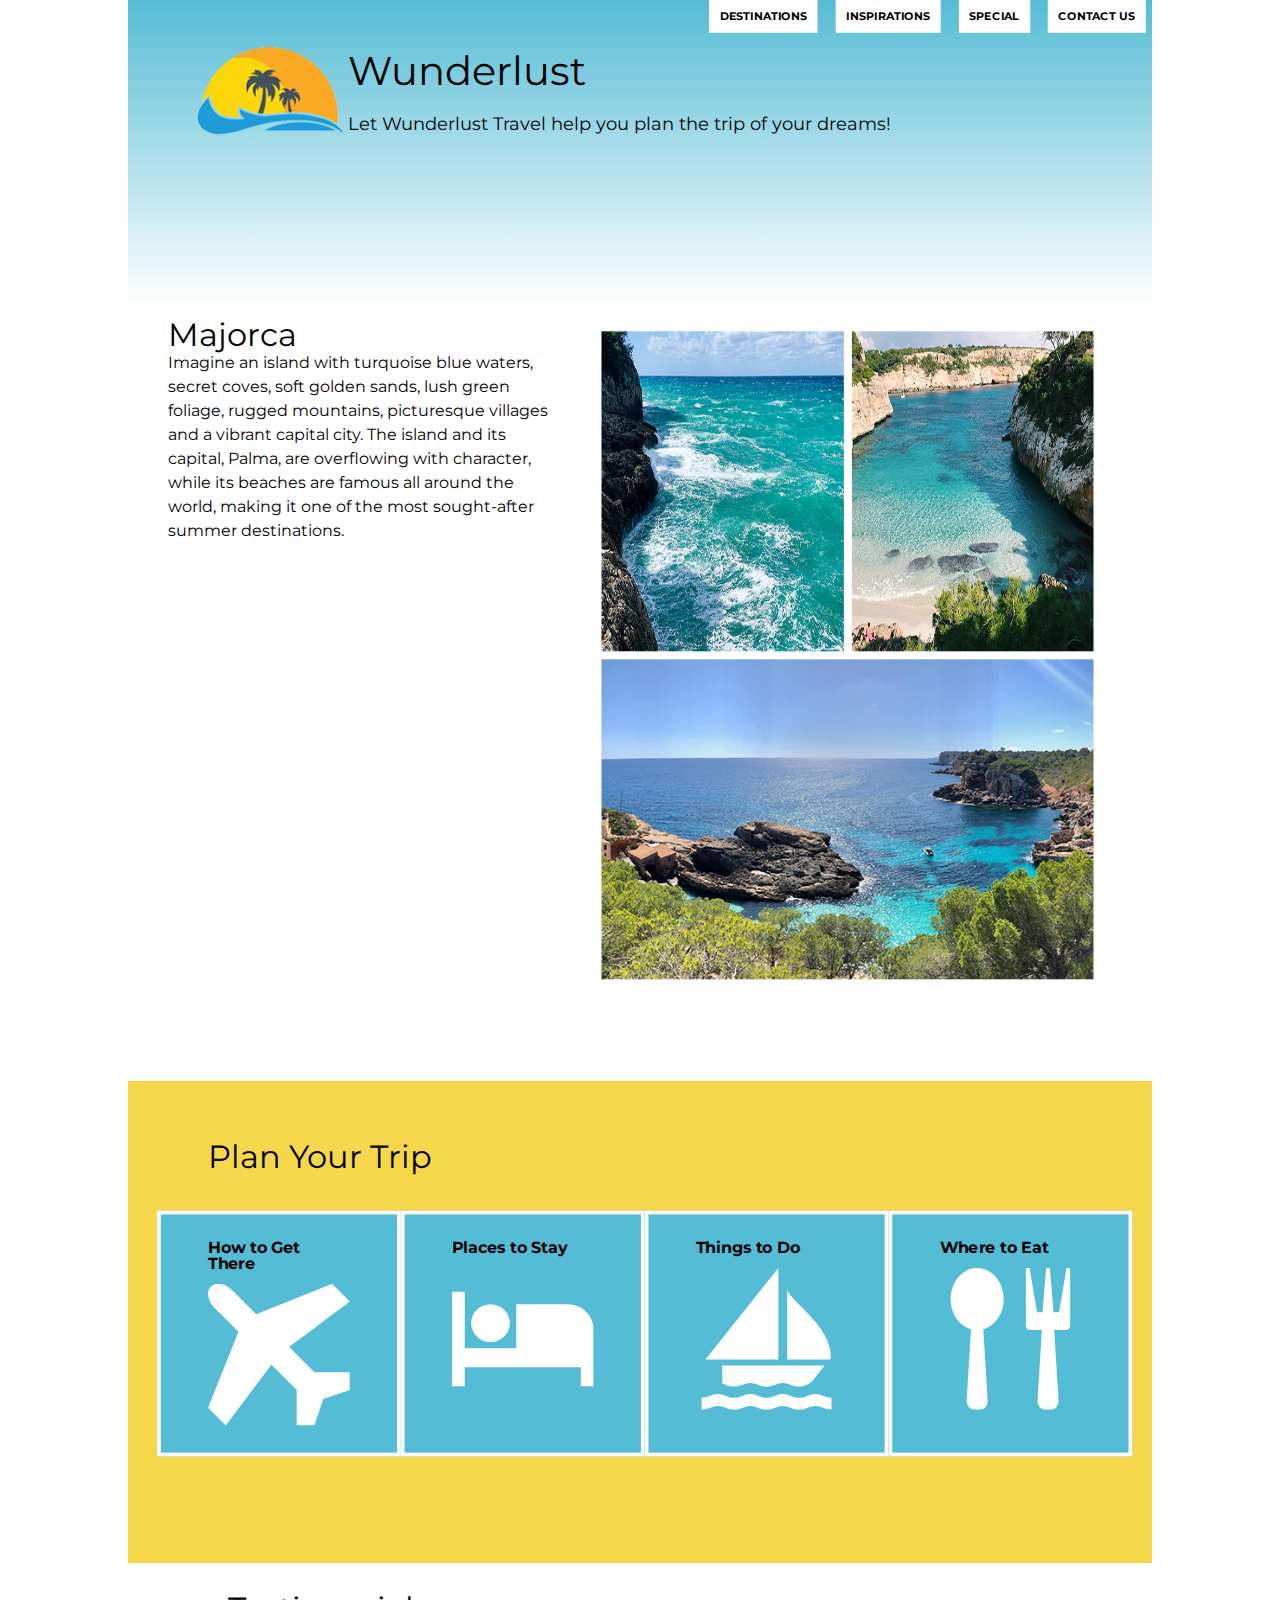
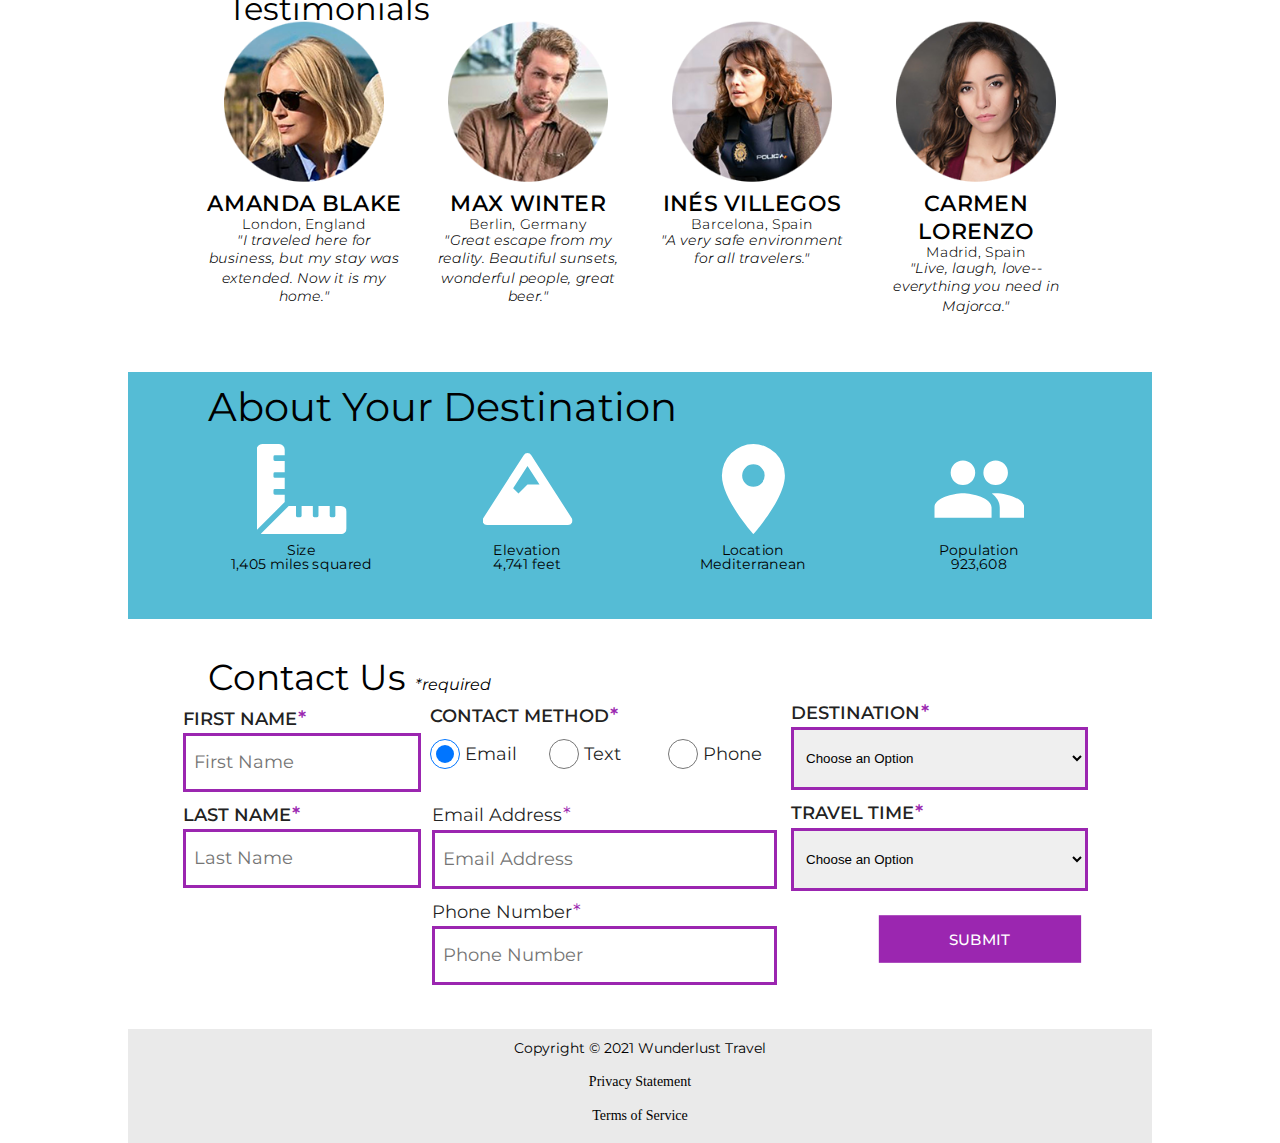
<file: wunderlust-majorca.html>
<!DOCTYPE html>
<html lang="en">
    <head>
        <meta charset="utf-8">
        <meta name="viewport" content="width=device-width, initial-scale=1">
        <meta name="author" content="Jessica Barnett, Christina Carrasquilla">
        <meta name="description" content="Let Wunderlust Travel take you to beautiful Majorca this year! Majorca is a beautiful island and offers beauty and fun to its visitors">
        <meta name="keywords" content="travel, majorca, beach, island, vacation, destination, getaway, restaurants in majorca, entertainment in majorca, testimonials from visitors">
        <title>Wunderlust Travel</title>
        <meta name="robots" content="index,follow">

        <!-- ~~~~~~~~~~ TWITTER CARD TAGS ~~~~~~~~~~ -->
        <meta name="twitter:card" content="summary_large_image">
        <meta name="twitter:site" content="@wunderlusttravel">
        <meta name="twitter:creator" content="@wunderlusttravel">
        <meta name="twitter:title" content="Wunderlust Travel: Majorca">
        <meta name="twitter:description" content="Let Wunderlust Travel take you to beautiful Majorca this year! Majorca is a beautiful island and offers beauty and fun to its visitors">
        <meta name="twitter:image" content="https://wunderlusttravel.com/images1/majorca-cove.png">

        <!-- ~~~~~~~~~~ OPEN GRAPH META TAGS ~~~~~~~~~~ -->
        <meta property="og:title" content="See Majorca with Wunderlust Travel">
        <meta property="og:type" content="website">
        <meta property="og:image" content="https://wunderlusttravel.com/images1/majorca-cove.png">
        <meta property="og:url" content="https://wunderlusttravel.com/majorca">
        <meta property="og:description" content="Let Wunderlust Travel take you to beautiful Majorca this year! Majorca is a beautiful island and offers beauty and fun to its visitors">
        <!-- ~~~~~~~~~~FAVICON ~~~~~~~~~~ -->
        <link rel="shortcut icon" href="images1/favicon.png">

        <!-- ~~~~~~~~~~ GOOGLE FONTS ~~~~~~~~~~ -->
        <link rel="preconnect" href="https://fonts.googleapis.com">
        <link rel="preconnect" href="https://fonts.gstatic.com" crossorigin>
        <link href="https://fonts.googleapis.com/css2?family=Molle:ital@1&family=Montserrat:wght@400;600&display=swap" rel="stylesheet">
        <link href="styles.css" rel="stylesheet">
    </head>
    <body>
        <a id="skip" href="#main-content">Skip to Main Content</a>
        <!-- styling skip links: https://webaim.org/techniques/css/invisiblecontent/ -->
        <header>
            <a href="index.html" id="logo"><img src="images1/logo.png" alt="The Wunderlust logo shows blue waves and the outline of two palm trees against an orange sun"></a>
            <h1>Wunderlust</h1>
			<p>Let Wunderlust Travel help you plan the trip of your dreams!</p>			
            <nav>
                <div id="menu-toggle">
                    <!-- responsive menu code from (with changes made to match mockups): https://css-tricks.com/three-css-alternatives-to-javascript-navigation/ -->
                    <h2 class="sr-only">Main Navigation</h2>
                    <!-- hidden but accessible headings from: https://webaim.org/techniques/css/invisiblecontent/ -->
                    <input name="toggle" id="toggle" type="checkbox">
                    <label for="toggle">Menu</label>
                    <ul>
                        <li class="active"><a href="#">Destinations</a></li>
                        <li><a href="#">Inspirations</a></li>
                        <li><a href="#">Special</a></li>
                        <li><a href="#">Contact Us</a></li>
                    </ul>
                </div>
            </nav>
        </header>
        <main id="main-content">
            <article>
                <div id="intro">  
                    <h2>Majorca</h2>
                    <p>Imagine an island with turquoise blue waters, secret coves, soft golden sands, lush green foliage, rugged mountains, picturesque villages and a vibrant capital city. The island and its capital, Palma, are overflowing with character, while its beaches are famous all around the world, making it one of the most sought-after summer destinations.</p>
                    <div id="img-grid">
                        <img src="images1/majorca-waves.png" alt="Turquoise blue waters with white wave caps crashing against a rock cliff">
                        <img src="images1/majorca-beach.png" alt="A calm cove with turquoise waters calmly lapping at a light sand beach">
                        <picture>
                            <source srcset="images1/majorca-cove-small.png"
                                media="(max-width: 500px)">
                            <img src="images1/majorca-cove.png" alt="Deep blue water leading to the horizon with the island and trees in the foreground">
                        </picture>
                    </div>
                </div>  
                <section id="plan">
                    <h3>Plan Your Trip</h3>
                    <div>
                        <section>
                            <h4>How to Get There</h4>
                            <a href="#" title="Search for flights">
                                <img src="images1/get.svg" alt="airplane icon">
                            </a>
                        </section>      
                        <section>
                            <h4>Places to Stay</h4>
                            <a href="#" title="Search for hotels">
                                <img src="images1/stay.svg" alt="bed icon">
                            </a>
                        </section>
                        <section>
                            <h4>Things to Do</h4>
                            <a href="#" title="Search for Activities">
                                <img src="images1/do.svg" alt="sailboat icon">
                            </a>                     
                        </section>    
                        <section>
                            <h4>Where to Eat</h4>
                            <a href="#" title="Search for Restaurants">
                                <img src="images1/eat.svg" alt="fork and spoon icon">                         
                            </a>
                        </section>
                    </div>   
                </section>
                <section id="testimonials">
                    <h3>Testimonials</h3>
                    <div>
                        <section>
                            <img src="images1/miranda-blake.png" alt="Miranda Blake has a blonde bob and is wearing dark sunglasses">
                            <h4>Amanda Blake</h4>
                            <p>London, England</p>
                            <q>"I traveled here for business, but my stay was extended. Now it is my home."</q>
                        </section>
                        <section>
                            <img src="images1/max-winter.png" alt="Max Winter has dark blonde hair and a trimmed beard and mustache">
                            <h4>Max Winter</h4>
                            <p>Berlin, Germany</p>
                            <q>"Great escape from my reality. Beautiful sunsets, wonderful people, great beer."</q>
                        </section>
                        <section>
                            <img src="images1/ines-villegoes.png" alt="Ines Villegos has shoulder-length, wavy, brown hair and is wearing a brown sweater"> 
                            <h4>Inés Villegos</h4> 
                            <p>Barcelona, Spain</p>
                            <q>"A very safe environment for all travelers."</q>
                        </section>
                        <section>
                            <img src="images1/carmen-lorenzo.png" alt="Carmen Lorenzo has long, dark brown hair and is wearing gold hoop earrings">
                            <h4>Carmen Lorenzo</h4> 
                            <p>Madrid, Spain</p>
                            <q>"Live, laugh, love-- everything you need in Majorca."</q>
                        </section>
                    </div>
                </section>
                <section id="about">
                    <h3>About Your Destination</h3>
                    <div>
                        <section>
                            <img src="images1/size.svg" alt="ruler icon">
                            <h4>Size</h4> 
                            <p>1,405 miles squared</p>
                        </section>
                        <section>
                            <img src="images1/elevation.svg" alt="mountain icon">
                            <h4>Elevation</h4> 
                            <p>4,741 feet</p>
                        </section>
                        <section>
                            <img src="images1/location.svg" alt="location pin icon">
                            <h4>Location</h4> 
                            <p>Mediterranean</p>
                        </section>
                        <section>
                            <img src="images1/population.svg" alt="people icon">
                            <h4>Population</h4>
                            <p>923,608</p>
                        </section>
                    </div>  
                </section>
                <section id="contact">
                    <h3>Contact Us <span class="form-required">*required</span></h3>
                    <form method="post" action="https://wp.zybooks.com/form-viewer.php">
                        <div id="names">
                            <label for="fName">First Name<span class="required">*</span></label>
                            <input type="text" name="fName" id="fName" autocomplete="given-name" placeholder="First Name" required>
                            <!-- custom input styles from https://moderncss.dev/custom-css-styles-for-form-inputs-and-textareas/ -->
                            <label for="lName">Last Name<span class="required">*</span></label>
                            <input type="text" name="lName" id="lName" autocomplete="family-name" placeholder="Last Name" required>
                        </div>
                        <div id="nums">
                            <fieldset>
                                <legend>Contact Method<span class="required">*</span></legend>
                                <!-- custom radio button styles from https://moderncss.dev/pure-css-custom-styled-radio-buttons/ -->
                                <label for="prefEmail">
                                    <span class="radio-input">
                                        <input type="radio" name="contactPref" id="prefEmail" required checked>
                                        <span class="radio-control"></span>
                                    </span>
                                    <span class="radio-label">Email</span>
                                </label>
                                <label for="prefText">
                                    <span class="radio-input">
                                        <input type="radio" name="contactPref" id="prefText">
                                        <span class="radio-control"></span>
                                    </span>
                                    <span class="radio-label">Text</span>
                                </label>
                                <label for="prefPhone">
                                    <span class="radio-input">
                                        <input type="radio" name="contactPref" id="prefPhone">
                                        <span class="radio-control"></span>
                                    </span>
                                    <span class="radio-label">Phone</span>
                                </label>
                            </fieldset>
                            <label for="email">Email Address<span class="required">*</span></label>
                            <input type="email" name="email" id="email" autocomplete="email" placeholder="Email Address" required>
                            <label for="phone">Phone Number<span class="required">*</span></label>
                            <input type="tel" name="phone" id="phone" autocomplete="tel" placeholder="Phone Number" required>
                        </div>
                        <div id="selects">
                            <!-- custom select styles from: https://moderncss.dev/custom-select-styles-with-pure-css/ -->
                            <label for="destination">Destination<span class="required">*</span></label>
                            <div class="custom-select">
                                <select name="destination" id="destination" required>
                                    <option value="" disabled selected>Choose an Option</option>
                                    <option value="barcelona">Barcelona</option>
                                    <option value="granada">Granada</option>
                                    <option value="ibiza">Ibiza</option>
                                    <option value="madrid">Madrid</option>
                                    <option value="majora">Majora</option>
                                    <option value="seville">Seville</option>
                                    <option value="tenerife">Tenerife</option>
                                    <option value="valencia">Valencia</option>
                                </select>
                                <span class="focus"></span>
                            </div>  
                            <label for="travelTime">Travel Time<span class="required">*</span></label>
                            <div class="custom-select">
                                <select name="travelTime" id="travelTime" required>
                                    <option value="" disabled selected>Choose an Option</option>
                                    <option value="fall">Fall</option>
                                    <option value="winter">Winter</option>
                                    <option value="spring">Spring</option>
                                    <option value="summer">Summer</option>
                                    <option value="flexible">Flexible</option>
                                </select>
                                <span class="focus"></span>
                            </div> 
                            <input type="submit" name="mySubmit" id="mySubmit" value="Submit">
                        </div>
                    </form>
                </section>
            </article>
        </main>
        <footer>
            <p>Copyright &copy; 2021 Wunderlust Travel</p>
            <a href="#">Privacy Statement</a>
            <a href="#">Terms of Service</a>
        </footer>
    </body>
</html>
</file>
<file: styles.css>
/* Valerie Loera */

/* http://meyerweb.com/eric/tools/css/reset/ 
   v2.0 | 20110126
   License: none (public domain)
*/

html, body, div, span, applet, object, iframe,
h1, h2, h3, h4, h5, h6, p, blockquote, pre,
a, abbr, acronym, address, big, cite, code,
del, dfn, em, img, ins, kbd, q, s, samp,
small, strike, strong, sub, sup, tt, var,
b, u, i, center,
dl, dt, dd, ol, ul, li,
fieldset, form, label, legend,
table, caption, tbody, tfoot, thead, tr, th, td,
article, aside, canvas, details, embed, 
figure, figcaption, footer, header, hgroup, 
menu, nav, output, ruby, section, summary,
time, mark, audio, video {
	margin: 0;
	padding: 0;
	border: 0;
	font-size: 100%;
	font: inherit;
	vertical-align: baseline;
}
/* HTML5 display-role reset for older browsers */
article, aside, details, figcaption, figure, 
footer, header, hgroup, menu, nav, section {
	display: block;
}
body {
	line-height: 1;
}
ol, ul {
	list-style: none;
}
blockquote, q {
	quotes: none;
}
blockquote:before, blockquote:after,
q:before, q:after {
	content: '';
	content: none;
}
table {
	border-collapse: collapse;
	border-spacing: 0;
}

/* ------- Variables -------*/
:root{
    /* ---- Colors ----*/
    --yellow: #F6D64A;
    --teal: #55BCD5;
    --purple: #9B26B0;
    --blue #499BD2;
    --dkGray: #222222;
    --ltGray: #EAEAEA;
    --white: #FFFF;
    --black: #0000;

    /* ---- Fonts ----*/
    --molle-font: "Molle", cursive;
    --mont-font: "Montserrat", sans-serif;
    font-size: 16px;
}

/* ------- Global & Body -------*/
*{
    box-sizing: border-box;
    margin: 0;
    padding: 0;
}

html{
    background-color: var(--white);
    width: 414px;
    margin: 0 auto;
}

body{
    background-color: var(--white);
    min-width: 320px;
    margin: 0 auto;
}

title, h1, h2, h3{
    font-family: var(--mont-font);
    font-size: 3rem;
}

h4, p, q, small, nav, button, form{
    font-family: var(--mont-font);
}


/* ------- Header -------*/
header{
    background-image: linear-gradient(to bottom, var(--teal) 0%, var(--white) 100%);
    display: grid;
    position: relative;
}

#logo img{
    width: 40%;
    height: auto;
}

#toggle{
    display: none;
}

header h1{
    padding-left: 30px;
    padding-right: 90px;
    padding-bottom: 20px;
    line-height: 1.5;
    font-size: 2.5rem;
    position: relative;
}
header p{
    font-size: 1rem;
    padding-left: 30px;
    padding-right: 30px;
    padding-top: none;
}

header label{
    position: absolute;
    top: 25px;
    right: 0;
    cursor: pointer;
    padding: 10px 70px;
    background-color: var(--yellow);
    width: 175px;
}

nav ul{
    display: none;
}

#toggle:checked + label + ul{
    display: grid;
    grid-template-columns: repeat(1, 4fr);
    position: fixed;
    gap: 2px;
    top: 0;
    left: 0;
    right: 0;
    bottom: 0;
    margin: 0; 
    background-color: var(--teal);
    width: 1000px;
    height: 1000px;
}

#toggle:checked + label + ul li a{
    text-decoration: none;
    color: var(--blue);
    font-family: var(--mont-font);
    font-size: 1.5em;
    padding: 10px 0;
    text-transform: uppercase;
    font-weight: bold;
    position: absolute;
    left: 25%;
    transform: translate(-20%, -20%);
    border: 2px solid var(--blue);
    box-sizing: border-box;
}
#toggle:checked + label + ul li a:hover{
    color: var(--white);
    background-color: var(--black);

}

header h2{
    display: none;
}

#skip{
    background: #e77e23;
    padding: 4px;
    position: absolute;
    left: 40%;
    top: 0%;
    text-align: center;
    transform: translateY(-100%);
    transition: transform 0.3s;
    z-index: -1;
}
  
#skip:focus{
    transform: translateY(0%);
    z-index: 9999;
}



/* ------- Main -------*/

#intro{
    background-color: var(--white);
}

#intro h2{
    font-size: 2rem;
    padding-left: 30px;
    padding-right: 30px;
    padding-top: 15px;
}

#intro p{
    padding-left: 30px;
    padding-right: 30px;
    padding-bottom: 20px;
    line-height: 1.5;
}

#img-grid img{
    width: 100%;
    padding-bottom: 15px;
}

#img-grid picture img{
    width: 100%;
    height: 400px;
    object-fit: cover;
    object-position: center;
    margin-bottom: 20px;
}

#plan{
    background-color: var(--yellow);
}

#plan h3{
    font-size: 2rem;
    padding-left: 30px;
    padding-right: 30px;
    padding-top: 15px;
}

#plan div{
    display: grid;
    grid-template-columns: 1fr;
    justify-items: center;
}

#plan section{
    background-color: var(--teal);
    margin: 10px;
    padding-left: 80px;
    padding-right: 80px;
    padding-top:40px;
    padding-bottom:40px;
    border: 6px solid white;
}

#plan section h4{
    font-size: 25px;
    margin-bottom: 20px;
    font-weight: bold;
}

#plan img{
    margin: auto; 
    width: 225px; 
    height: 225px;
}

#testimonials{
    padding-bottom:20px;
    background-color: var(--white);
}
#testimonials h3{
    font-size: 2rem;
    padding-left: 30px;
    padding-right: 30px;
    padding-top: 15px;
}

#testimonials div {
    display: grid;
    grid-template-columns: repeat(auto-fit, minmax(300px, 1fr)); 
    justify-content: center; 
    gap: 20px; 
}

#testimonials section {
    text-align: center; 
}

#testimonials h4{
    font-size: 28px;
    text-transform: uppercase;
    font-variation-settings: 'wght' 550;
    padding-top: 6px;
    width: 270px;
    line-height: 1.25em;
    margin: 0 auto;
}

#testimonials p{
    font-size: 18px;
    font-variation-settings: 'wght' 320;
    padding-left: 20px;
    padding-right: 20px;
}

#testimonials q{
    font-size: 18px;
    font-variation-settings: 'wght' 340;
    font-style: italic;
    width: 250px;
    display: block;
    line-height: 1.3em;
    margin: 0 auto;
}

#about{
    background-color: var(--teal);
}

#about h3 {
    font-size: 2.5rem;
    padding-left: 30px;
    padding-right: 30px;
    padding-top: 15px;
}

#about div {
    background-color: var(--blue);
    display: grid;
    grid-template-columns: repeat(2, 1fr); 
    gap: 5px; 
    padding: 20px; 
}

#about section {
    text-align: center; 

    padding: 20px; 
}

#about img {
    display: block; 
    margin: 0 auto 10px; 
    width: 100px; 
    height: 100px; 
}

#contact h3{
    padding-top: 30px;
    font-size: 36px;
    margin-top: 10px;
}
h3 span{
    font-family: 'Montserrat';
    font-size: 16px;
    font-style: italic;
}
#names{
    padding-bottom: 15px;
}
#contact{
    background-color: var(--white);
}
form{
    display: block;
    width: 300px;
    margin: 0 auto;
    color: #222;
    font-size: 1.1em;
}
#contact label{
    text-transform: uppercase;
    font-variation-settings: 'wght' 550;
    padding-left:0;
    font-size: 18px;
}
#nums legend{
    text-transform: uppercase;
    font-variation-settings: 'wght' 550;
    padding-left:0;
    font-size: 18px;
}
#nums label{
    text-transform: none;
    font-variation-settings: 'wght' 380;
}
#names input::placeholder{
    font-family: 'Montserrat';
}
#nums input::placeholder{
    font-family: 'Montserrat';
}
input, label, fieldset{
    display: block;
    width:100%;
}
.required{
  display: inline-block;
  color: var(--purple);
  padding-left: 1px;
  font-size: 1.1em;
  font-weight: bold;
}
label{
    padding-left: 0.5em;
    margin: 0.75em 0 0.25em 0;
}

#nums input[type="radio"] {
    width: 55px;
    height: 55px;
    margin-right: 15px;
    vertical-align: middle;
}
#nums label {
    display: flex;
    align-items: center;
}
#nums input[type="radio"] + span.radio-label {
    order: -1;
}
#nums input[type="radio"] + span.radio-label {
    margin-right: 10px;
}

input{
    font-size: 1em;
    padding: 1.5em;
    padding-left: 8px;
    border: 3px solid var(--purple);
    height: 1.5em;
}
fieldset{
    display: grid;
    grid-template-columns: 1fr;
}
#selects select{
    width: 100%;
    padding: 1.5em;
    border: 3px solid var(--purple);
    padding-left: 8px;
}
input[type=submit]{
    padding: 1em;
    width: 100%;
    height: auto;
    color: var(--white);
    background-color: var(--purple);
    border: none;
    font-family: serif;
    margin-top: 20px;
    margin-bottom: 18px;
}
#mySubmit{
    font-family: 'Montserrat';
    text-transform:uppercase;
    font-variation-settings: 'wght' 500;
}
textarea{
    width: 100%;
    height: 5em;
    margin-bottom: 1em;
}
input:focus, textarea:focus{
    border-color: var(--purple);
    box-shadow: 0 0 0 3px rgba(34, 34, 34, 0.3);
    border-radius: 4px;
}

footer{
    background-color: var(--ltGray);
    padding-top: 12px;
    display: grid;
    grid-template-columns: 1fr;
    text-align: center;
    gap: 20px;
    font-size: 14px;
    padding-bottom: 20px;
}
footer a{
    text-decoration: none;
    color: var(--blue); 
}


/* ------- Media Queries -------*/
@media screen and (min-width:768px){

    html{
        width: auto;
    }
    
    body{
        width:auto;
    }
    
    header label{
        display: none;
    }
    
    
    nav{
        width: 700px;
        margin: 0 auto;
        position: relative;
        bottom: 80px;
    }
    nav ul{
        display: grid;
        grid-template-columns: 1fr, 1fr, 1fr, 1fr;
        gap: 10px;
        grid-auto-flow: column;
        padding:30px;
        
    }
    
    nav a{
        background-color: var(--white);
        color: var(--blue);
        width: 175px;
        padding:15px;
        height: 50px; 
    
        text-align: center;
    }
    nav a:hover{
        background-color: var(--yellow);
    }
    
    ul a{
        text-decoration: none;
        font-weight: bold;
        text-transform: uppercase;
    }
    
    header p {
        padding-left: 30px;
        padding-right: 400px;
        padding-bottom: 20px;
        line-height: 1.5;
        font-size: large;
        position: relative;
        top: -80px;
        left: 350px;
    }
    
    h1{
        position: relative;
        top: -90px;
        left: 350px;
    }
    
    #intro h2{
        padding-left: 40px;
    }
    
    #intro p {
        padding-bottom: 5px;
        padding-left: 40px;
    }
    
    #logo img{
        position: relative;
        bottom: -40px;
        left: 30px;
    }
    
    #img-grid {
        display: grid;
        grid-template-columns: repeat(2, 1fr);
        gap: 10px;
        scale: 90%;
        align-items: center;
        margin-top: -20px;
    }
    
    #img-grid img {
        width: 100%;
        height: 400px;
        padding-bottom: 0;
    }
    
    #img-grid picture {
        grid-column: span 2;
    }
    
    #plan{
        padding-top: 10px;
    }
    #plan div {
        display: grid;
        grid-template-columns: repeat(2, 1fr); 
        justify-items: center; 
        gap: 20px;
        scale: 80%;
        margin-top: -50px;
    }
    
    #plan section {
        background-color: var(--teal);
        margin: 10px -5px; 
        padding: 40px 75px; 
        border: 6px solid white;
    }
    
    #plan section h4 {
        font-size: 25px;
        margin-bottom: 20px;
        font-weight: bold;
    }
    
    #plan h3{
        padding-left: 80px;
    }
    
    #testimonials div{
        scale: 80%;
        margin-top: -40px;
    }
    
    #testimonials h3{
        padding-left:100px;
        padding-top: 30px;
    }
    
    #about h3{
        padding-left: 80px;
    }
    
    #about div {
        display: grid;
        grid-template-columns: repeat(4, 1fr); 
        gap: 20px; 
        padding: 20px; 
        scale: 90%;
        margin-top: -30px;
    }
    
    #about section {
        text-align: center; 
        padding: 20px; 
    }
    
    #contact h3{
        padding-left: 80px;
    }
    
    form{
        width: 80%;
    }
    
    fieldset{
        display:flex;
    }
}

@media screen and (min-width:957px){

    html{
        width:1024px;
    }
    
    header p{
        top: -70px;
        left: 190px;
    }
    
    #logo img{
        width: 225px; 
    }

    h1{
        top: -60px;
        left: 190px;
    }

    nav{
        position: relative;
        top: -250px;
        left: 293px;
        scale: 70%
    }

    #intro p{
        width: 450px;
    }
    #img-grid{
        margin-top: -300px;
        width: 615px;
        margin-left: 412px;
        scale: 80%;
    }
    #plan h3{
        padding-top: 50px;
    }
    #plan div{
        grid-template-columns: repeat(4, 1fr); 
        gap: 10px;
        width: 174px;
        scale: 63%;
    }
    #plan section{
        margin-bottom: 40px;
    }
    #testimonials div{
        grid-template-columns: repeat(4, 1fr); 
        gap: 10px;
        width: 100%;
        padding-left: 20px;
        padding-right: 20px;
    }
    #about div{
        padding-left: 20px;
        padding-right: 20px;
    }
    #names {
        position: relative;
        right: 160px;
    }
    #nums fieldset{
        position: relative;
        left: -2px;
        width: 60%;
        top: -8px;
        padding-bottom: 10px;
    }
    #contact input{
        width: 40%;
    }
    #nums{
        position: relative;
        left: 89px;
        top: -189px;
    }
    #nums input[type="radio"] {
        width: 30px;
        height: 30px;
        margin-right: 5px;
        vertical-align: middle;
    }
    #nums input{
        width: 58%;
    }
    #selects select{
        width: 50%;
    }
    #selects{
        position: relative;
        top: -485px;
        left: 448px;
    }
    
    form{
        width:58%;
    }

    input[type=submit]{
        margin-left: 70px;
        scale: 85%;
    }
    #contact{
        height: 400px;
    }
    #contact form{
        height: 200px;
    }
    #footer p{
        position: relative;
        left: 0px;
    }
}
</file>
